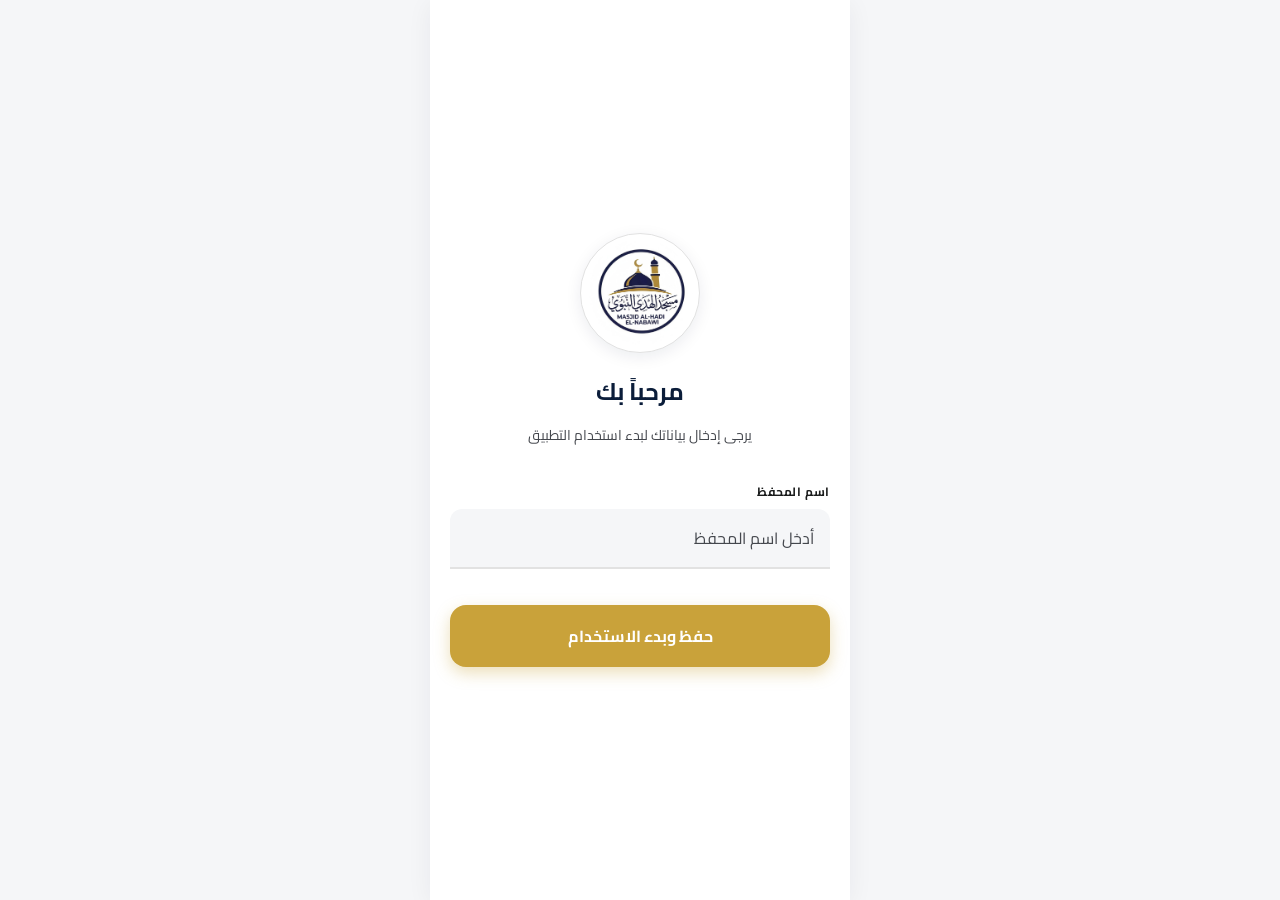
<file: index.html>
<!DOCTYPE html>
<html dir="rtl" lang="ar">
<head>
<meta charset="UTF-8" />
<meta name="viewport" content="width=device-width, initial-scale=1.0" />
<title>إدخال بيانات المحفظ - مسجد الهدي النبوي</title>
<link href="https://fonts.googleapis.com/css2?family=Cairo:wght@400;600;700&display=swap" rel="stylesheet" />
<link rel="stylesheet" href="assets/css/style.css" />
</head>
<body>
<div class="mobile-container">
  <main>

    <!-- Loading state: shown briefly while we check if a user id exists and fetch their data -->
    <div class="header fade-in" id="checkingState">
      <div class="logo-wrap">
        <img src="assets/images/logo.jpg" alt="شعار مسجد الهادي النبوي" />
      </div>
      <p class="subtitle">جاري التحقق من بياناتك...</p>
    </div>

    <!-- Returning user state: shown when we found an id in localStorage and fetched the user successfully -->
    <div class="header fade-in hidden" id="welcomeState">
      <div class="logo-wrap">
        <img src="assets/images/logo.jpg" alt="شعار مسجد الهادي النبوي" />
      </div>
      <h1 id="welcomeName">مرحباً بك</h1>
      <p class="subtitle">تم تسجيل دخولك مسبقاً</p>
      <button type="button" class="btn-primary" id="continueBtn">
        <span id="continueLabel">المتابعة إلى لوحة التحكم</span>
      </button>
      <button type="button" class="btn-secondary" id="logoutBtn">تسجيل الخروج</button>
    </div>

    <!-- First-time / logged-out state: the registration form -->
    <div id="formState" class="hidden">
      <div class="header fade-in">
        <div class="logo-wrap">
          <img src="assets/images/logo.jpg" alt="شعار مسجد الهادي النبوي" />
        </div>
        <h1>مرحباً بك</h1>
        <p class="subtitle">يرجى إدخال بياناتك لبدء استخدام التطبيق</p>
      </div>

      <form id="walletForm" class="fade-in" novalidate>
        <div class="field-group">
          <label for="sessionName">اسم المحفظ</label>
          <div class="input-shell" id="nameShell">
            <input id="sessionName" type="text" placeholder="أدخل اسم المحفظ" autocomplete="off" />
          </div>
          <span class="error-text" id="nameError">يرجى إدخال اسم المحفظ</span>
        </div>

        <button type="submit" class="btn-primary" id="saveBtn">
          <span class="spinner" id="btnSpinner"></span>
          <span id="btnLabel">حفظ وبدء الاستخدام</span>
        </button>
      </form>
    </div>

  </main>
</div>

<div class="toast" id="toast"></div>

<script src="assets/js/main.js"></script>
</body>
</html>
</file>
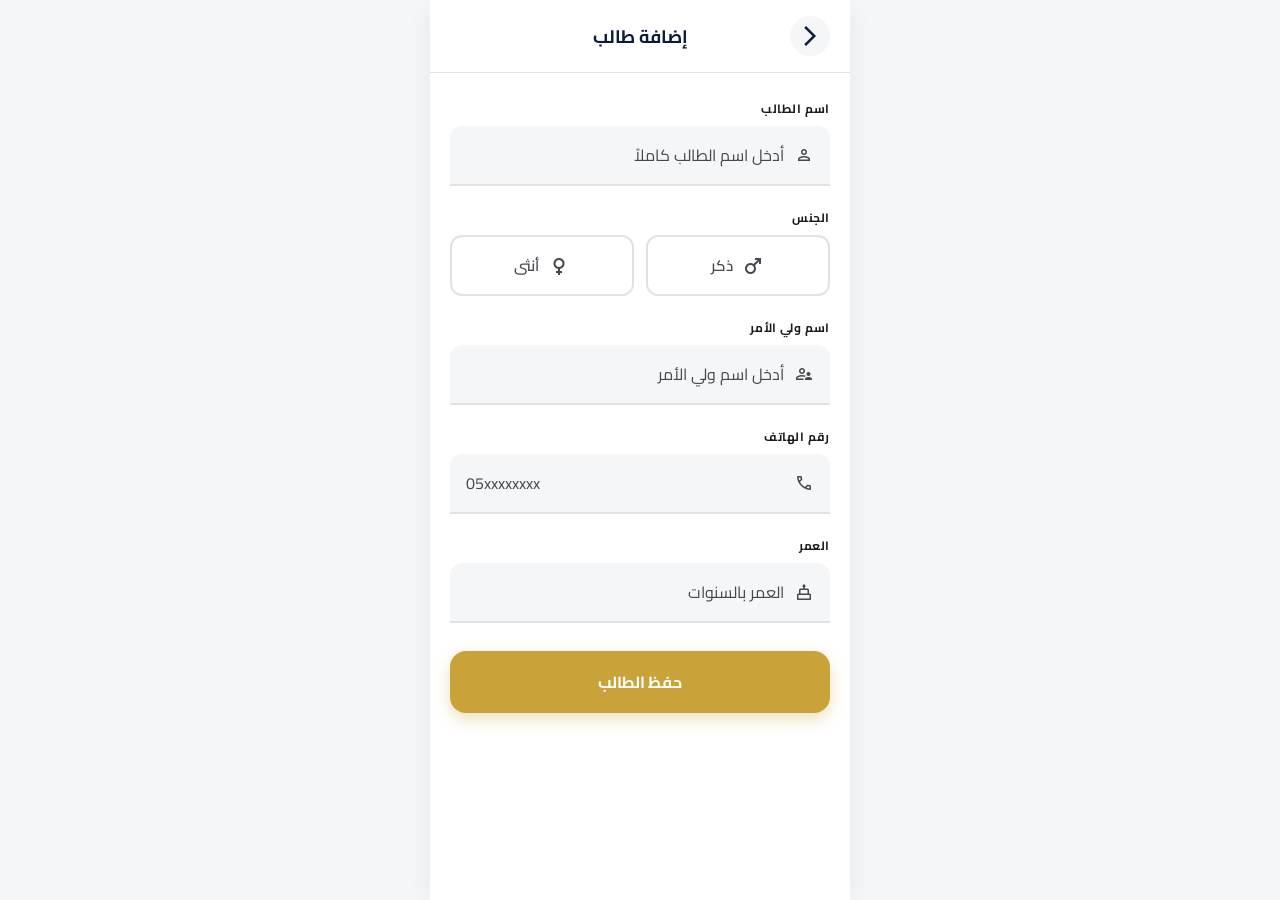
<file: add-student.html>
<!DOCTYPE html>
<html dir="rtl" lang="ar">
<head>
<meta charset="utf-8"/>
<meta content="width=device-width, initial-scale=1.0" name="viewport"/>
<title>إضافة طالب - مسجد الهدي النبوي</title>
<link href="https://fonts.googleapis.com/css2?family=Material+Symbols+Outlined:wght,FILL@100..700,0..1&display=swap" rel="stylesheet"/>
<link href="https://fonts.googleapis.com/css2?family=Cairo:wght@400;600;700;800&display=swap" rel="stylesheet"/>
<link rel="stylesheet" href="assets/css/add-student.css"/>
</head>
<body>
<div class="mobile-container">
  <header class="page-header">
    <button onclick="history.back()" class="back-btn">
      <span class="material-symbols-outlined">arrow_forward_ios</span>
    </button>
    <h1>إضافة طالب</h1>
    <div style="width:40px"></div>
  </header>

  <main>
    <form id="studentForm">

      <!-- الاسم -->
      <div class="field-group">
        <label>اسم الطالب</label>
        <div class="input-shell" id="nameShell">
          <span class="material-symbols-outlined icon">person</span>
          <input id="name" type="text" placeholder="أدخل اسم الطالب كاملاً"/>
        </div>
        <span class="error-text" id="nameError">هذا الحقل مطلوب</span>
      </div>

      <!-- الجنس -->
      <div class="field-group">
        <label>الجنس</label>
        <div class="gender-group">
          <label class="gender-option" id="maleOption">
            <input type="radio" name="gender" value="ذكر"/>
            <span class="material-symbols-outlined">male</span>
            ذكر
          </label>
          <label class="gender-option" id="femaleOption">
            <input type="radio" name="gender" value="أنثى"/>
            <span class="material-symbols-outlined">female</span>
            أنثى
          </label>
        </div>
        <span class="error-text" id="genderError">يرجى تحديد الجنس</span>
      </div>

      <!-- اسم ولي الأمر -->
      <div class="field-group">
        <label>اسم ولي الأمر</label>
        <div class="input-shell" id="parentShell">
          <span class="material-symbols-outlined icon">supervisor_account</span>
          <input id="parent_name" type="text" placeholder="أدخل اسم ولي الأمر"/>
        </div>
        <span class="error-text" id="parentError">هذا الحقل مطلوب</span>
      </div>

      <!-- رقم الهاتف -->
      <div class="field-group">
        <label>رقم الهاتف</label>
        <div class="input-shell" id="phoneShell">
          <span class="material-symbols-outlined icon">call</span>
          <input id="phone_number" type="tel" placeholder="05xxxxxxxx"/>
        </div>
        <span class="error-text" id="phoneError">هذا الحقل مطلوب</span>
      </div>

      <!-- العمر -->
      <div class="field-group">
        <label>العمر</label>
        <div class="input-shell" id="ageShell">
          <span class="material-symbols-outlined icon">cake</span>
          <input id="age" type="number" min="1" max="99" placeholder="العمر بالسنوات"/>
        </div>
        <span class="error-text" id="ageError">هذا الحقل مطلوب</span>
      </div>

      <button type="submit" class="btn-primary" id="saveBtn">
        <div class="spinner" id="btnSpinner"></div>
        <span id="btnLabel">حفظ الطالب</span>
      </button>

    </form>
  </main>
</div>

<div class="toast" id="toast"></div>
<script src="assets/js/add-student.js"></script>
</body>
</html>
</file>
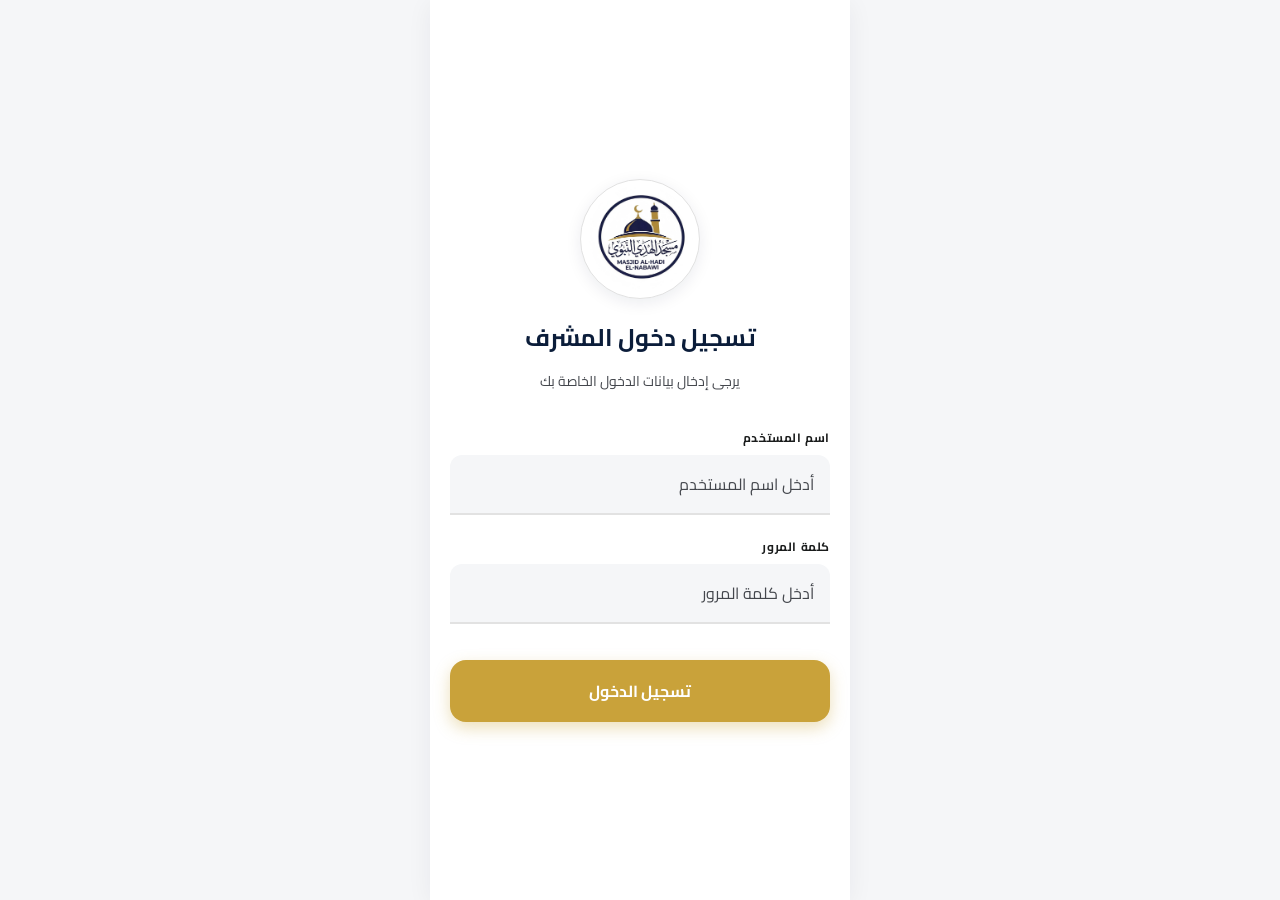
<file: admin.html>
<!DOCTYPE html>
<html dir="rtl" lang="ar">
<head>
<meta charset="UTF-8" />
<meta name="viewport" content="width=device-width, initial-scale=1.0" />
<title>تسجيل دخول المشرف - مسجد الهدي النبوي</title>
<link href="https://fonts.googleapis.com/css2?family=Cairo:wght@400;600;700&display=swap" rel="stylesheet" />
<link rel="stylesheet" href="assets/css/style.css" />
</head>
<body>
<div class="mobile-container">
  <main>

    <!-- Loading state: shown briefly while we check if a token exists and verify it -->
    <div class="header fade-in" id="checkingState">
      <div class="logo-wrap">
        <img src="assets/images/logo.jpg" alt="شعار مسجد الهادي النبوي" />
      </div>
      <p class="subtitle">جاري التحقق من جلستك...</p>
    </div>

    <!-- Returning admin state: shown when a valid token was found -->
    <div class="header fade-in hidden" id="welcomeState">
      <div class="logo-wrap">
        <img src="assets/images/logo.jpg" alt="شعار مسجد الهادي النبوي" />
      </div>
      <h1 id="welcomeName">مرحباً بك</h1>
      <p class="subtitle">تم تسجيل دخولك مسبقاً</p>
      <button type="button" class="btn-primary" id="continueBtn">
        <span id="continueLabel">المتابعة إلى لوحة التحكم</span>
      </button>
      <button type="button" class="btn-secondary" id="logoutBtn">تسجيل الخروج</button>
    </div>

    <!-- Login form state -->
    <div id="formState" class="hidden">
      <div class="header fade-in">
        <div class="logo-wrap">
          <img src="assets/images/logo.jpg" alt="شعار مسجد الهادي النبوي" />
        </div>
        <h1>تسجيل دخول المشرف</h1>
        <p class="subtitle">يرجى إدخال بيانات الدخول الخاصة بك</p>
      </div>

      <form id="loginForm" class="fade-in" novalidate>
        <div class="field-group">
          <label for="adminName">اسم المستخدم</label>
          <div class="input-shell" id="nameShell">
            <input id="adminName" type="text" placeholder="أدخل اسم المستخدم" autocomplete="username" />
          </div>
          <span class="error-text" id="nameError">يرجى إدخال اسم المستخدم</span>
        </div>

        <div class="field-group">
          <label for="adminPassword">كلمة المرور</label>
          <div class="input-shell" id="passwordShell">
            <input id="adminPassword" type="password" placeholder="أدخل كلمة المرور" autocomplete="current-password" />
          </div>
          <span class="error-text" id="passwordError">يرجى إدخال كلمة المرور</span>
        </div>

        <button type="submit" class="btn-primary" id="saveBtn">
          <span class="spinner" id="btnSpinner"></span>
          <span id="btnLabel">تسجيل الدخول</span>
        </button>
      </form>
    </div>

  </main>
</div>

<div class="toast" id="toast"></div>

<script src="assets/js/admin-login.js"></script>
</body>
</html>
</file>
<file: assets/css/style.css>
:root{
  --primary:#0B1D3A;
  --secondary:#C9A23A;
  --surface:#F5F6F8;
  --surface-variant:#E2E2E2;
  --on-surface:#1A1C1C;
  --on-surface-variant:#44474D;
  --error:#BA1A1A;
  --success:#1E7D45;
}

*{ box-sizing:border-box; }

body{
  margin:0;
  font-family:'Cairo', sans-serif;
  background:var(--surface);
  display:flex;
  justify-content:center;
  align-items:center;
  min-height:100vh;
  min-height:100dvh;
}

.mobile-container{
  width:100%;
  max-width:420px;
  min-height:100vh;
  min-height:100dvh;
  background:#fff;
  box-shadow:0 4px 24px rgba(11,29,58,0.06);
  display:flex;
  flex-direction:column;
  position:relative;
  overflow-y:auto;
}

main{
  flex-grow:1;
  display:flex;
  flex-direction:column;
  justify-content:center;
  padding:32px 20px;
}

.hidden{ display:none !important; }

.header{ text-align:center; margin-bottom:32px; }

.logo-wrap{
  width:120px;
  height:120px;
  margin:0 auto 16px;
  background:#fff;
  border-radius:50%;
  display:flex;
  align-items:center;
  justify-content:center;
  padding:6px;
  box-shadow:0 4px 16px rgba(11,29,58,0.08);
  border:1px solid var(--surface-variant);
  overflow:hidden;
}

.logo-wrap img{ width:100%; height:100%; object-fit:contain; border-radius:50%; }

h1{
  font-size:24px;
  font-weight:700;
  color:var(--primary);
  margin:0 0 8px;
}

.subtitle{
  font-size:14px;
  color:var(--on-surface-variant);
  margin:0 0 16px;
}

form{ display:flex; flex-direction:column; gap:20px; }

.field-group{ display:flex; flex-direction:column; gap:6px; }

label{
  font-size:12px;
  font-weight:700;
  letter-spacing:0.05em;
  color:var(--on-surface);
}

.input-shell{
  background:var(--surface);
  border:none;
  border-bottom:2px solid var(--surface-variant);
  border-radius:12px 12px 0 0;
  transition:border-color .2s;
  display:flex;
  align-items:center;
  padding:0 16px;
}

.input-shell:focus-within{ border-bottom-color:var(--primary); }

.input-shell input{
  flex:1;
  border:none;
  background:transparent;
  outline:none;
  font-family:'Cairo', sans-serif;
  font-size:16px;
  color:var(--primary);
  padding:14px 0;
}

.input-shell input::placeholder{ color:var(--on-surface-variant); }

.input-shell input[type="date"]{
  color:var(--primary);
  font-family:'Cairo', sans-serif;
}

.icon{
  color:var(--on-surface-variant);
  font-size:20px;
  display:flex;
  align-items:center;
}

.error-text{
  font-size:12px;
  color:var(--error);
  min-height:16px;
  display:none;
}

.error-text.show{ display:block; }

.input-shell.invalid{ border-bottom-color:var(--error); }

.btn-primary{
  margin-top:16px;
  width:100%;
  background:var(--secondary);
  color:#fff;
  border:none;
  padding:16px;
  border-radius:16px;
  font-family:'Cairo', sans-serif;
  font-size:16px;
  font-weight:700;
  cursor:pointer;
  box-shadow:0 6px 16px rgba(201,162,58,0.35);
  transition:transform .12s ease, box-shadow .2s;
  display:flex;
  align-items:center;
  justify-content:center;
  gap:8px;
}

.btn-primary:active{ transform:scale(0.97); }

.btn-primary:disabled{ opacity:0.7; cursor:not-allowed; }

.btn-secondary{
  margin-top:12px;
  width:100%;
  background:transparent;
  color:var(--on-surface-variant);
  border:1px solid var(--surface-variant);
  padding:14px;
  border-radius:16px;
  font-family:'Cairo', sans-serif;
  font-size:14px;
  font-weight:600;
  cursor:pointer;
  transition:background .2s;
}

.btn-secondary:active{ background:var(--surface); }

.spinner{
  width:18px; height:18px;
  border:2.5px solid rgba(255,255,255,0.4);
  border-top-color:#fff;
  border-radius:50%;
  animation:spin .7s linear infinite;
  display:none;
}

.spinner.show{ display:inline-block; }

@keyframes spin{ to{ transform:rotate(360deg); } }

.toast{
  position:fixed;
  bottom:24px;
  left:50%;
  transform:translateX(-50%) translateY(20px);
  background:var(--primary);
  color:#fff;
  padding:14px 20px;
  border-radius:16px;
  font-size:14px;
  font-weight:600;
  box-shadow:0 8px 24px rgba(0,0,0,0.2);
  opacity:0;
  pointer-events:none;
  transition:opacity .25s, transform .25s;
  max-width:90%;
  text-align:center;
  z-index:999;
}

.toast.error{ background:var(--error); }
.toast.success{ background:var(--success); }

.toast.show{
  opacity:1;
  transform:translateX(-50%) translateY(0);
}

.fade-in{
  animation:fadeIn .6s ease both;
}

@keyframes fadeIn{
  from{ opacity:0; transform:translateY(12px); }
  to{ opacity:1; transform:translateY(0); }
}
</file>
<file: assets/css/add-student.css>
:root {
  --primary: #0B1D3A;
  --secondary: #C9A23A;
  --surface: #F5F6F8;
  --surface-variant: #E2E2E2;
  --on-surface: #1A1C1C;
  --on-surface-variant: #44474D;
  --error: #BA1A1A;
  --success: #1E7D45;
}

* { box-sizing: border-box; }

body {
  margin: 0;
  font-family: 'Cairo', sans-serif;
  background: var(--surface);
  display: flex;
  justify-content: center;
  min-height: 100vh;
}

.mobile-container {
  width: 100%;
  max-width: 420px;
  min-height: 100vh;
  background: #fff;
  box-shadow: 0 4px 24px rgba(11,29,58,0.06);
  display: flex;
  flex-direction: column;
}

.page-header {
  display: flex;
  align-items: center;
  justify-content: space-between;
  padding: 16px 20px;
  background: #fff;
  border-bottom: 1px solid var(--surface-variant);
  position: sticky;
  top: 0;
  z-index: 10;
}

.page-header h1 {
  font-size: 18px;
  font-weight: 700;
  color: var(--primary);
  margin: 0;
}

.back-btn {
  width: 40px;
  height: 40px;
  border: none;
  background: var(--surface);
  border-radius: 50%;
  cursor: pointer;
  display: flex;
  align-items: center;
  justify-content: center;
  color: var(--primary);
}

main { padding: 24px 20px; }

form { display: flex; flex-direction: column; gap: 20px; }

.field-group { display: flex; flex-direction: column; gap: 6px; }

label {
  font-size: 12px;
  font-weight: 700;
  letter-spacing: 0.05em;
  color: var(--on-surface);
}

.input-shell {
  background: var(--surface);
  border-bottom: 2px solid var(--surface-variant);
  border-radius: 12px 12px 0 0;
  transition: border-color .2s;
  display: flex;
  align-items: center;
  padding: 0 16px;
  gap: 10px;
}

.input-shell:focus-within { border-bottom-color: var(--primary); }
.input-shell.invalid { border-bottom-color: var(--error); }

.input-shell input {
  flex: 1;
  border: none;
  background: transparent;
  outline: none;
  font-family: 'Cairo', sans-serif;
  font-size: 16px;
  color: var(--primary);
  padding: 14px 0;
}

.input-shell input::placeholder { color: var(--on-surface-variant); }

.icon { color: var(--on-surface-variant); font-size: 20px; }

/* Gender */
.gender-group {
  display: flex;
  gap: 12px;
}

.gender-option {
  flex: 1;
  display: flex;
  align-items: center;
  justify-content: center;
  gap: 8px;
  padding: 14px;
  border-radius: 12px;
  border: 2px solid var(--surface-variant);
  cursor: pointer;
  font-size: 15px;
  font-weight: 600;
  color: var(--on-surface-variant);
  transition: all .2s;
  letter-spacing: normal;
}

.gender-option input[type="radio"] { display: none; }

.gender-option.selected {
  border-color: var(--secondary);
  background: rgba(201,162,58,0.08);
  color: var(--primary);
}

.gender-group.invalid .gender-option {
  border-color: var(--error);
}

/* Error */
.error-text {
  font-size: 12px;
  color: var(--error);
  display: none;
}
.error-text.show { display: block; }

/* Button */
.btn-primary {
  margin-top: 8px;
  width: 100%;
  background: var(--secondary);
  color: #fff;
  border: none;
  padding: 16px;
  border-radius: 16px;
  font-family: 'Cairo', sans-serif;
  font-size: 16px;
  font-weight: 700;
  cursor: pointer;
  box-shadow: 0 6px 16px rgba(201,162,58,0.35);
  transition: transform .12s ease;
  display: flex;
  align-items: center;
  justify-content: center;
  gap: 8px;
}

.btn-primary:active { transform: scale(0.97); }
.btn-primary:disabled { opacity: 0.7; cursor: not-allowed; }

.spinner {
  width: 18px; height: 18px;
  border: 2.5px solid rgba(255,255,255,0.4);
  border-top-color: #fff;
  border-radius: 50%;
  animation: spin .7s linear infinite;
  display: none;
}
.spinner.show { display: inline-block; }

@keyframes spin { to { transform: rotate(360deg); } }

/* Toast */
.toast {
  position: fixed;
  bottom: 24px;
  left: 50%;
  transform: translateX(-50%) translateY(20px);
  background: var(--primary);
  color: #fff;
  padding: 14px 20px;
  border-radius: 16px;
  font-size: 14px;
  font-weight: 600;
  box-shadow: 0 8px 24px rgba(0,0,0,0.2);
  opacity: 0;
  pointer-events: none;
  transition: opacity .25s, transform .25s;
  max-width: 90%;
  text-align: center;
  z-index: 999;
}
.toast.error { background: var(--error); }
.toast.success { background: var(--success); }
.toast.show { opacity: 1; transform: translateX(-50%) translateY(0); }
</file>
